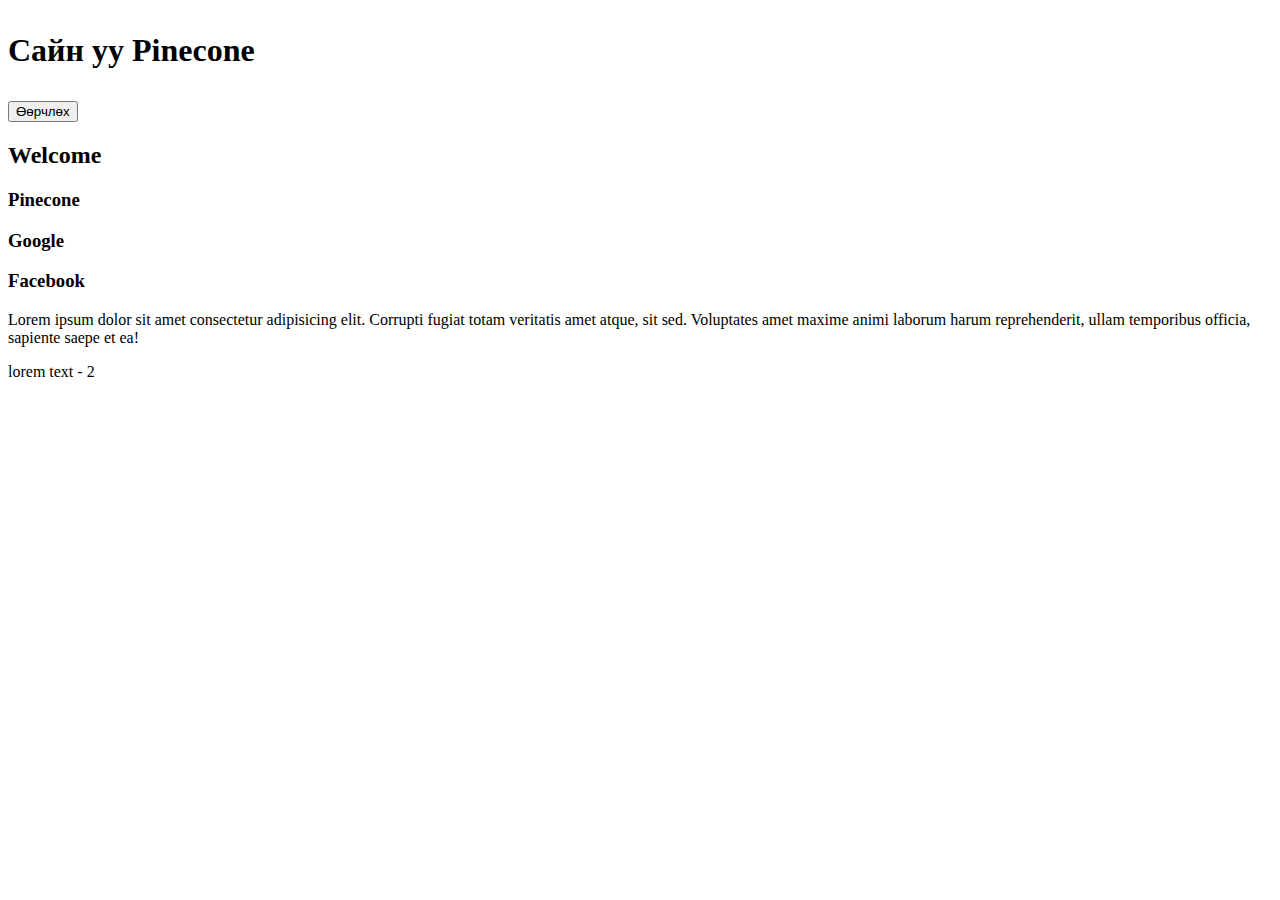
<file: js-dom/index.html>
<!DOCTYPE html>
<html lang="en">
  <head>
    <meta charset="UTF-8" />
    <meta name="viewport" content="width=device-width, initial-scale=1.0" />
    <title>DOM</title>
    <link rel="stylesheet" href="style.css" />
  </head>
  <body>
    <h1 class="">Welcome</h1>
    <button id="btn">Өөрчлөх</button>

    <h2 id="garchig">Pinecone</h2>

    <h3 class="subTitle">Title</h3>
    <h3 class="subTitle">Title</h3>
    <h3 class="subTitle">Title</h3>

    <p>
      Lorem ipsum dolor sit amet consectetur adipisicing elit. Corrupti fugiat
      totam veritatis amet atque, sit sed. Voluptates amet maxime animi laborum
      harum reprehenderit, ullam temporibus officia, sapiente saepe et ea!
    </p>

    <div id="box1"></div>
    <script src="./dom.js"></script>
  </body>
</html>
</file>
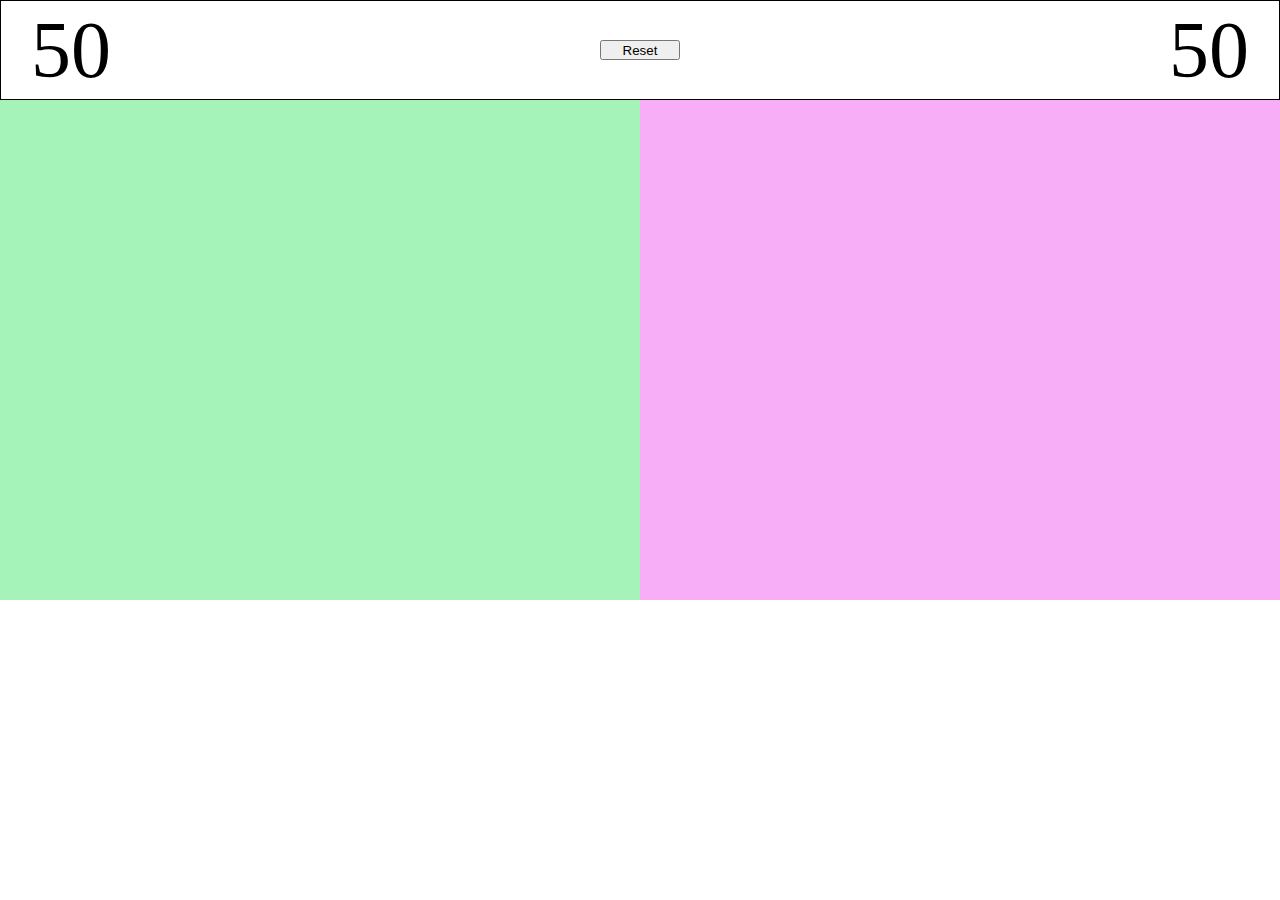
<file: socre game/index.html>
<!DOCTYPE html>
<html lang="en">
  <head>
    <meta charset="UTF-8" />
    <meta name="viewport" content="width=device-width, initial-scale=1.0" />
    <title>Document</title>
    <link rel="stylesheet" href="./sgame.css" />
  </head>
  <body>
    <div class="container">
      <div class="scoreBox">
        <span id="score1" class="score">50</span>
        <button id="reset">Reset</button>
        <span id="score2" class="score">50</span>
      </div>
      <div class="color">
        <div id="pl1" class="flag1"></div>
        <div id="pl2" class="flag2"></div>
      </div>
    </div>
    <script src="./sgame.js"></script>
  </body>
</html>
</file>
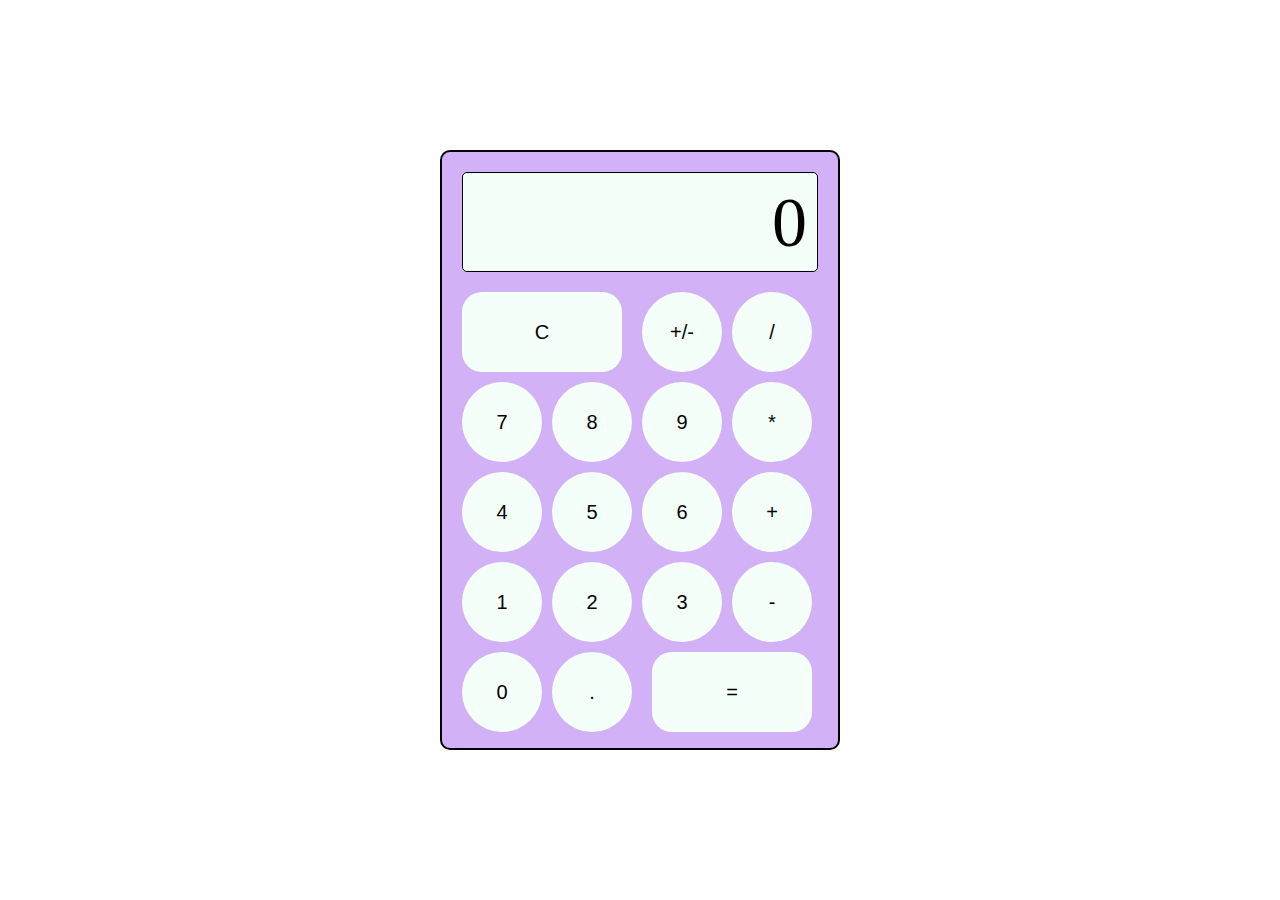
<file: calc/calc.html>
<!DOCTYPE html>
<html lang="en">
  <head>
    <meta charset="UTF-8" />
    <meta name="viewport" content="width=device-width, initial-scale=1.0" />
    <title>Calculator</title>
    <link rel="stylesheet" href="./calc.css" />
  </head>
  <body>
    <div id="calc">
      <div id="display">0</div>
      <div class="btn" id="buttons">
        <button id="clear" class="small-btn">C</button>
        <button id="reverse" class="small-btn">+/-</button>
        <button id="divide" class="small-btn">/</button>
        <button class="number small-btn">7</button>
        <button class="number small-btn">8</button>
        <button class="number small-btn">9</button>
        <button id="multi" class="small-btn">*</button>
        <button class="number small-btn">4</button>
        <button class="number small-btn">5</button>
        <button class="number small-btn">6</button>
        <button id="add" class="small-btn">+</button>
        <button class="number small-btn">1</button>
        <button class="number small-btn">2</button>
        <button class="number small-btn">3</button>
        <button id="sub" class="small-btn">-</button>
        <button id="zero" class="number small-btn">0</button>
        <button id="dot" class="small-btn">.</button>
        <button id="equal" class="small-btn">=</button>
      </div>
    </div>

    <script src="calc.js"></script>
  </body>
</html>
</file>
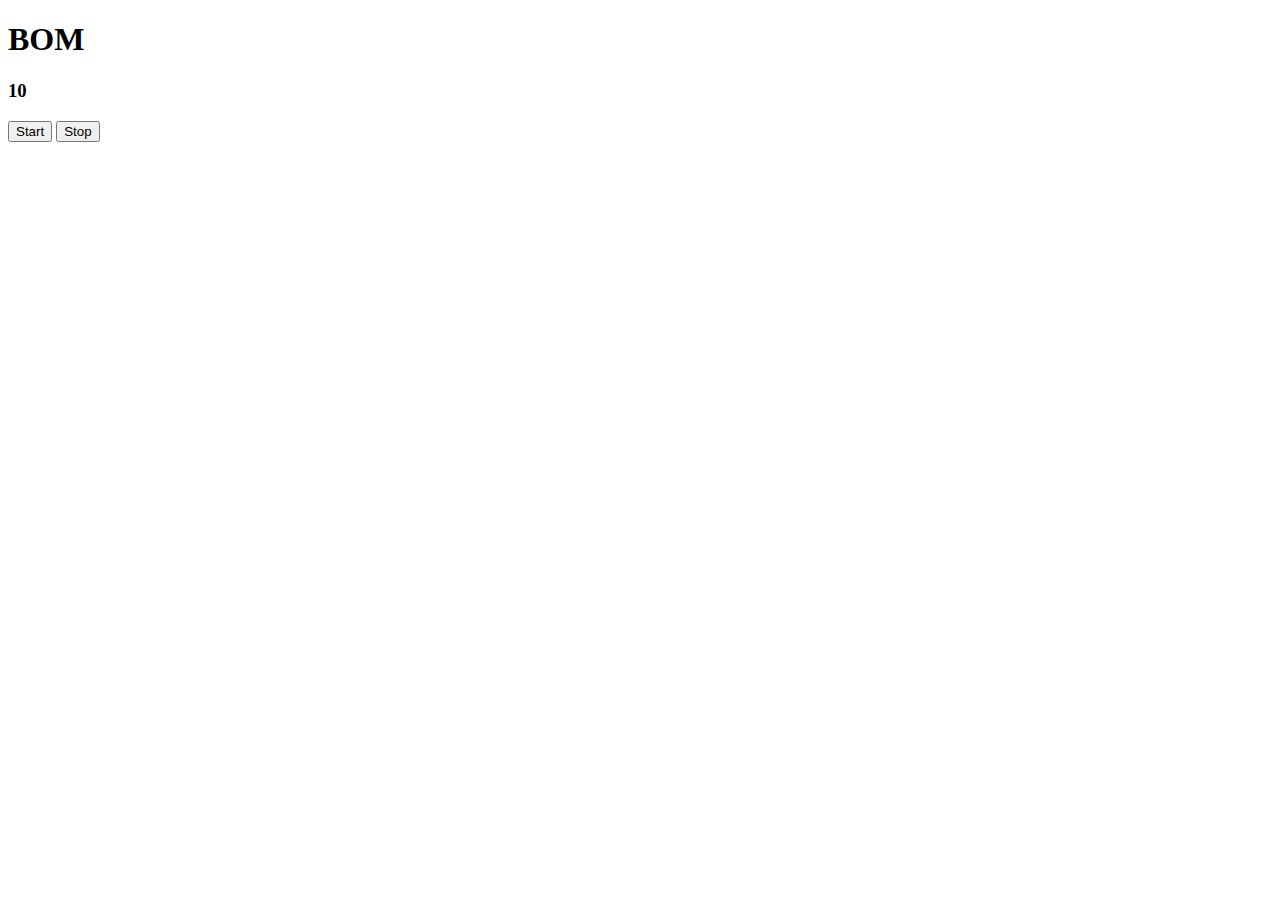
<file: js-dom/bom.html>
<!DOCTYPE html>
<html lang="en">
  <head>
    <meta charset="UTF-8" />
    <meta name="viewport" content="width=device-width, initial-scale=1.0" />
    <title>Document</title>
  </head>
  <body>
    <h1>BOM</h1>
    <h3 id="count">0</h3>
    <button id="start">Start</button>
    <button id="stop">Stop</button>

    <script src="./bom.js"></script>
  </body>
</html>
</file>
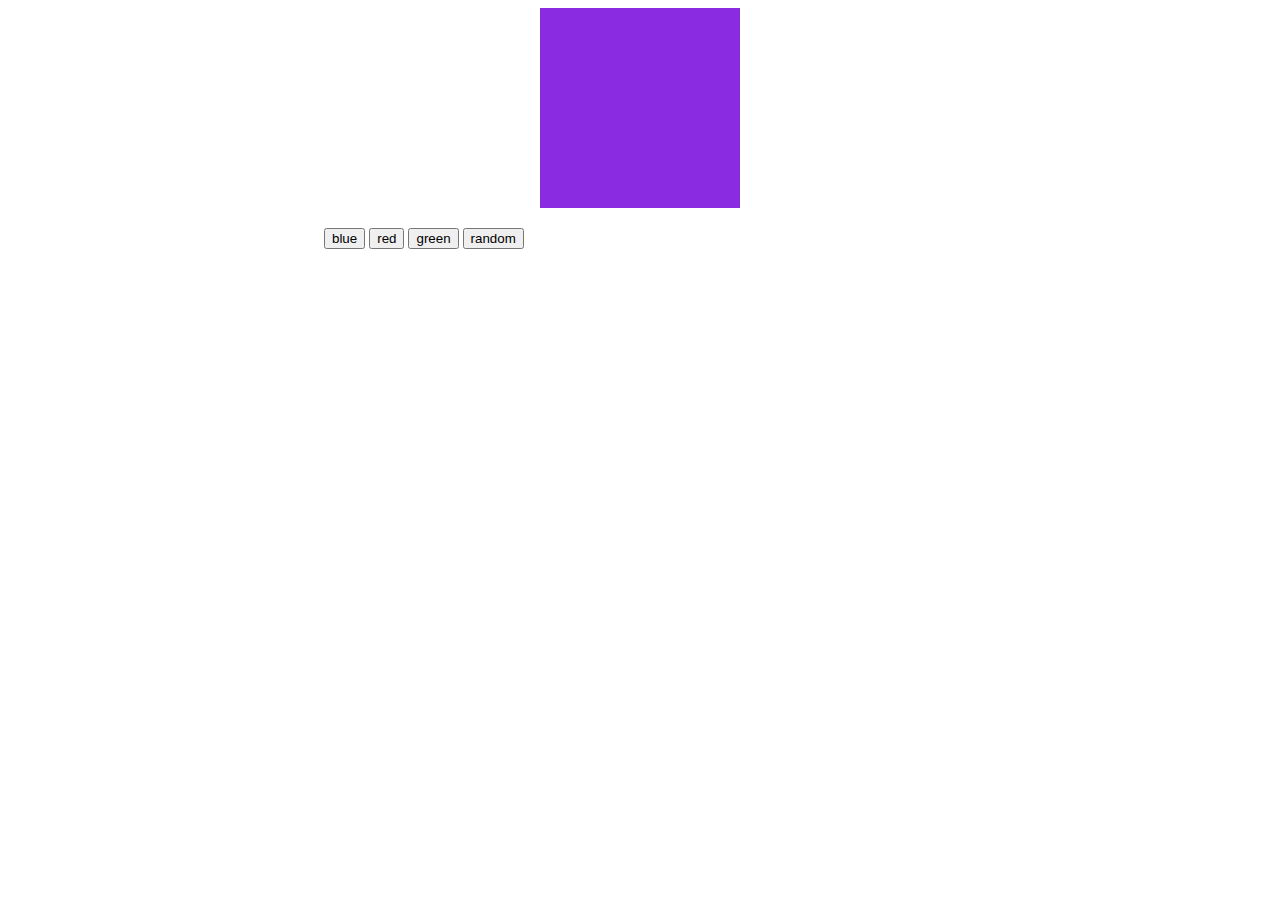
<file: js-dom/hw.html>
<!DOCTYPE html>
<html lang="en">
  <head>
    <meta charset="UTF-8" />
    <meta name="viewport" content="width=device-width, initial-scale=1.0" />
    <title>DOM</title>
    <link rel="stylesheet" href="style.css" />
  </head>
  <body>
    <div class="container">
      <div id="box"></div>
    </div>
    <div style="width: 50%; margin: 20px auto">
      <button id="blue">blue</button>
      <button id="red">red</button>
      <button>green</button>
      <button id="random">random</button>
    </div>
    <script src="./hw.js"></script>
  </body>
</html>
</file>
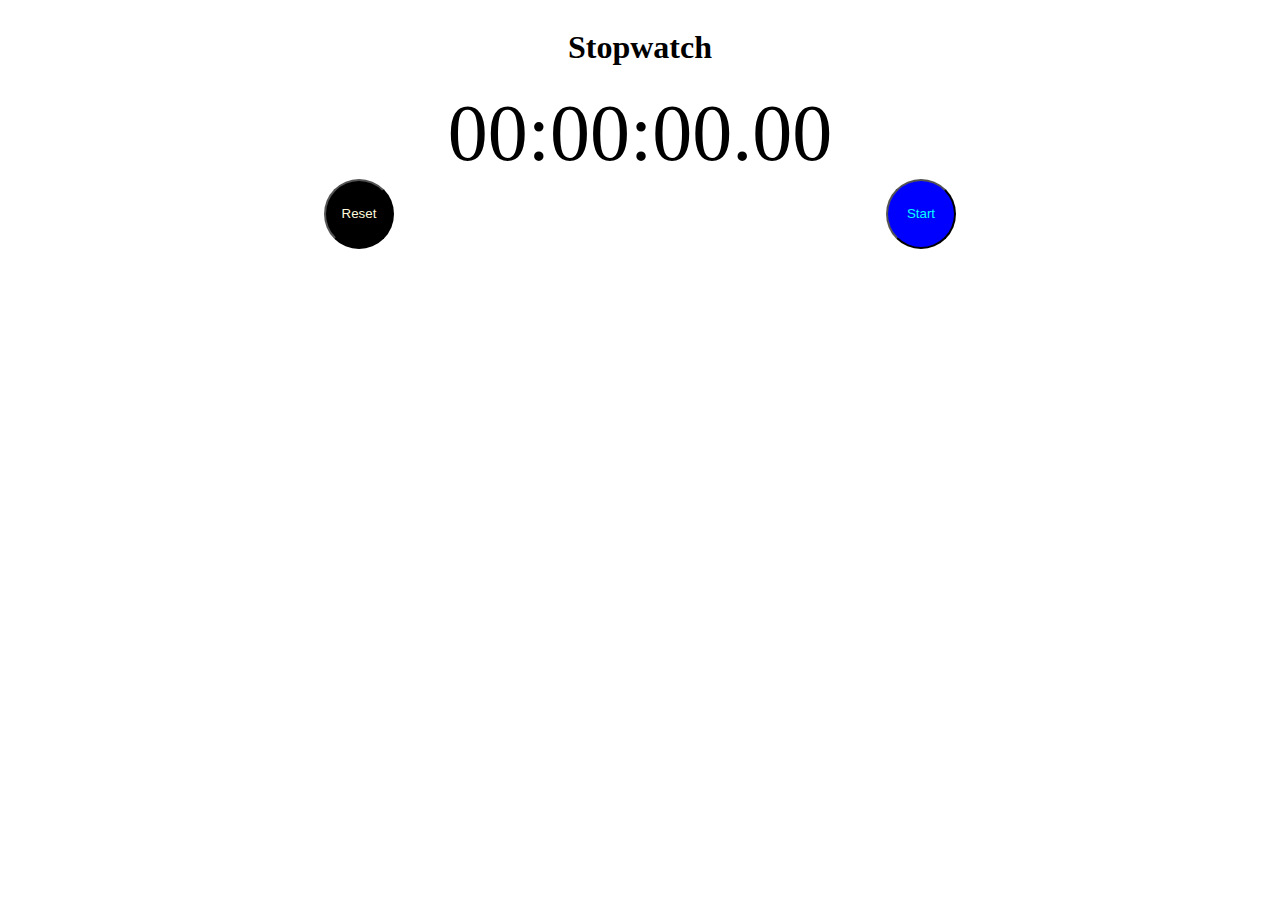
<file: js-dom/stopwatch.html>
<!DOCTYPE html>
<html lang="en">
  <head>
    <meta charset="UTF-8" />
    <meta name="viewport" content="width=device-width, initial-scale=1.0" />
    <title>Document</title>
    <link rel="stylesheet" href="./stopwatch.css" />
  </head>
  <body>
    <div class="cont">
      <h1>Stopwatch</h1>
      <div id="timer">00:00:00.00</div>
      <div class="button">
        <button id="reset" class="reset">Reset</button>
        <button id="start" class="start">Start</button>
      </div>
      <div id="lap-list1"></div>
      <div id="lap-list"></div>
    </div>
    <script src="./stopwatch.js"></script>
  </body>
</html>
</file>
<file: js-dom/style.css>
.title {
    background-color: yellow;
    color: red;
}

.border { 
    border: 2px solid green;
}

.container{
    display: flex;
    justify-content: center;
}

#box{
    width: 200px;
    height: 200px;
    background-color: blueviolet;
}
</file>
<file: socre game/sgame.css>
* {
  padding: 0px;
  margin: 0px;
  box-sizing: border-box;
}
.container {
  display: flex;
  flex-direction: column;
  justify-content: center;
  align-items: center;
}

.scoreBox {
  width: 100vw;
  height: 100px;
  border: 1px solid black;
  display: flex;
  justify-content: space-between;
  align-items: center;
  padding: 0px 30px;
}

.score {
  font-size: 80px;
}

#reset {
  height: 20px;
  width: 80px;
}

.color {
  display: flex;
  flex-direction: row;
  width: 100vw;
  justify-content: center;
  align-items: center;
}


.flag1 {
  width: 50%;
  background-color: rgb(166, 243, 186);
  height: 500px;
  text-align: center;
  font-size: 100px;
  color: rgb(2, 82, 24);
}

.flag2 {
  height: 500px;
  width: 50%;
  background-color: rgb(247, 174, 247);
  text-align: center;
  font-size: 100px;
  color: rgb(243, 8, 243);
}
</file>
<file: calc/calc.css>
* {
  margin: 0;
  padding: 0;
  box-sizing: border-box;
}

body {
  height: 100vh;
  display: flex;
  align-items: center;
  justify-content: center;
}

#calc {
  height: 600px;
  width: 400px;
  border: 2px solid black;
  border-radius: 10px;
  background-color: rgb(210, 177, 247);
  padding: 20px 20px;
}

#display {
  height: 100px;
  padding: 10px 10px;
  border: 1px solid black;
  border-radius: 5px;
  text-align: right;
  line-height: 80px;
  font-size: 70px;
  background-color: mintcream;
  margin-bottom: 20px;
  overflow: hidden;
}

.btn {
  display: flex;

  flex-wrap: wrap;

  gap: 10px;
}

.small-btn {
  height: 80px;
  width: 80px;
  /* border: 1px solid black; */
  border-radius: 50%;
  background-color: mintcream;
  border: none;
  font-size: 20px;
}

#clear {
  width: 160px;
  border-radius: 20px;
  margin-right: 10px;
}

#equal {
  width: 160px;
  border-radius: 20px;
  margin-left: 10px;
}
</file>
<file: js-dom/stopwatch.css>
.cont {
  /* width: 400px; */

  /* border: 2px solid black; */
  display: flex;
  flex-direction: column;
  align-items: center;
}
#timer {
  font-size: 80px;
  display: flex;
  justify-content: center;
  align-items: center;
}

.button {
  height: 50%;
  width: 50%;
  /* padding-top: 100px; */
  display: flex;
  align-items: center;
  justify-content: space-between;
  padding: 0 20px;
}
#reset {
  height: 70px;
  width: 70px;
  border-radius: 100%;
}

#start {
  height: 70px;
  width: 70px;
  border-radius: 100%;
}

.start {
  color: aqua;
  background-color: blue;
}
.reset {
  color: cornsilk;
  background-color: black;
}

.stop {
  color: rgb(243, 104, 104);
  background-color: brown;
}
</file>
